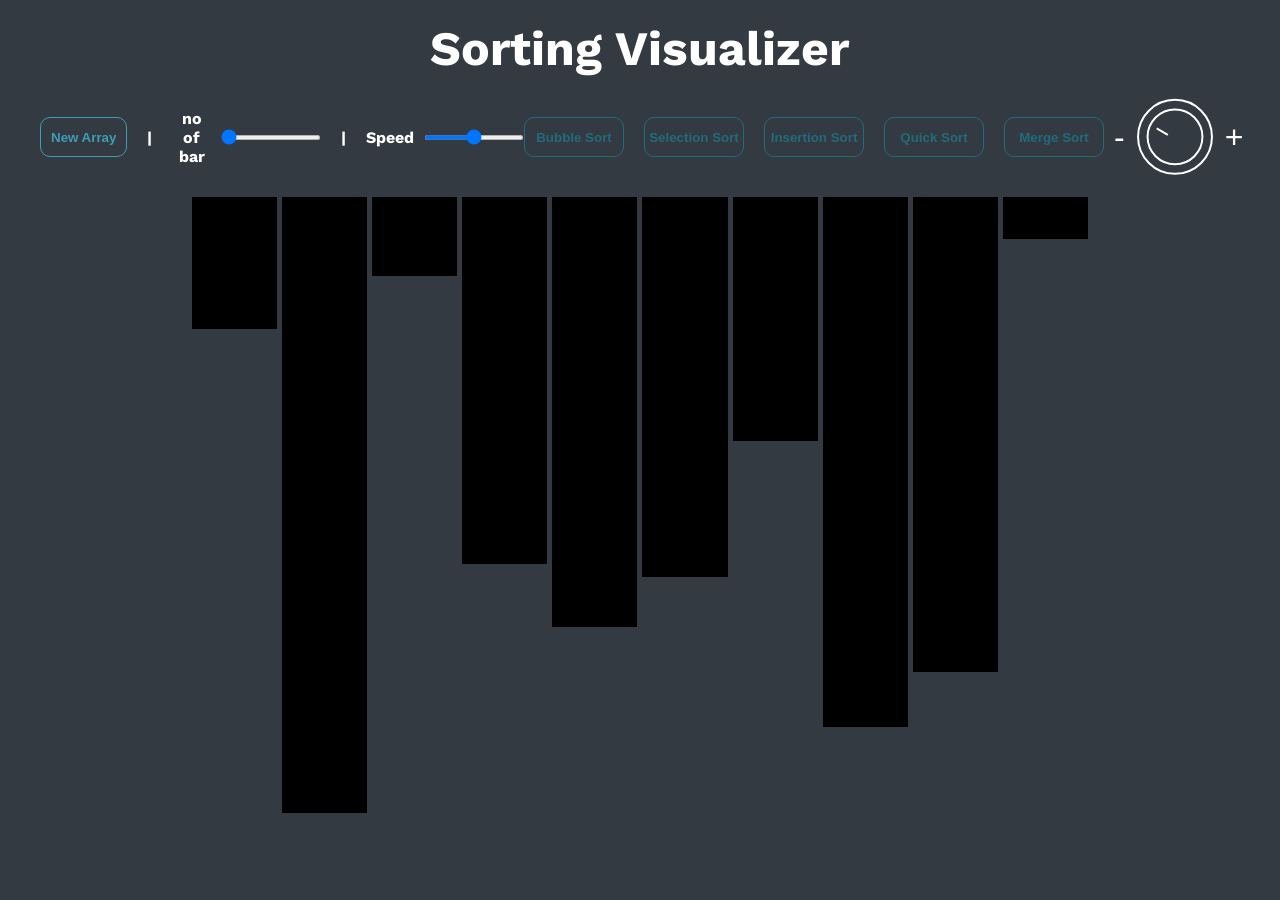
<file: index.html>
<!DOCTYPE html>
<html lang="en">
  <head>
    <meta charset="UTF-8" />
    <meta name="viewport" content="width=device-width, initial-scale=1.0" />
    <title>Sorting Visualizer</title>
    <link rel="icon" href="https://cdn.pixabay.com/photo/2016/03/23/17/26/music-note-1275177_1280.png" type="image/x-icon">
    <link rel="stylesheet" href="style.css" />
    <link rel="preconnect" href="https://fonts.googleapis.com" />
    <link rel="preconnect" href="https://fonts.gstatic.com" crossorigin />
    <meta name="favicon" content="no-favicon">
    <link
      href="https://fonts.googleapis.com/css2?family=Inter:wght@400;700&family=Montserrat:wght@400;700&family=Poppins:wght@200;300;400;500&family=Roboto:wght@100;300;400;500;700;900&family=Ubuntu:wght@300;400;500;700&family=Work+Sans&display=swap"
      rel="stylesheet"
    />
  </head>
  <body>
    <div class="main-container">
      <h1>Sorting Visualizer</h1>
      <div class="options">
        <div class="options-container">
          <button class="new-array" id="new-array">New Array</button>
          <span> | </span>
          <div class="bars-num">
            <p>no of bar</p>
            <input
              type="range"
              min="10"
              max="100"
              value="10"
              class="bars-slider"
              id="bars-slider"
            />
          </div>
          <span> | </span>
          <div class="speed-of-sorting">
            <p>Speed</p>
            <input
              type="range"
              min="1"
              max="5"
              value="3"
              class="speed-slider"
              id="speed-slider"
            />
          </div>
        </div>
        <div class="sorting-options">
          <button class="bubble-sort sort-button" id="bubble-sort">
            Bubble Sort
          </button>
          <button class="selection-sort sort-button" id="selection-sort">
            Selection Sort
          </button>
          <button class="insertion-sort sort-button" id="insertion-sort">
            Insertion Sort
          </button>
          <button class="quick-sort sort-button" id="quick-sort">
            Quick Sort
          </button>
          <button class="merge-sort sort-button" id="merge-sort">
            Merge Sort
          </button>
        </div>
        <div class="volume-knob-controls">
          <button id="decrease">-</button><img
              id="volume_knob"
              src="volume knob logo/Volume_knob_logo_white (2).svg"
              alt=""
          />
          <button id="increase">+</button>
        </div>
      </div>
      <div class="bars-container">
        <div id="bars"></div>
      </div>
    </div>
    <script src="index.js"></script>
    <script src="sorting.js"></script>
  </body>
</html>
</file>
<file: style.css>
*{
    margin: 0;
    padding: 0;
    --rotation: 10deg
}
body{
    background-color: #343A41;
    font-family: 'Inter', sans-serif;
    font-family: 'Montserrat', sans-serif;
    font-family: 'Poppins', sans-serif;
    font-family: 'Roboto', sans-serif;
    font-family: 'Ubuntu', sans-serif;
    font-family: 'Work Sans', sans-serif;
    font-size: 16px;
    font-weight: 700;
    color: white;
}
.main-container{
    margin: 20px;
    text-align: center;
}
h1{
    font-size: 48px;
}
button{
    padding: 10px;
    background: transparent;
    border: none;
    border-radius: 10px;
}

.options{
    display: flex;
    margin-top: 20px;
    padding: 0px 20px;
    align-items: center;
    justify-content: space-between;
}
.options-container{
    display: flex;
    align-items: center;
    gap: 20px;
}
.new-array{
    display: flex;
    white-space: nowrap;
    align-items: center;
    justify-content: center;
    color: rgb(61, 158, 182);
    width: 100px;
    height: 40px;
    border: 1px solid rgb(61, 158, 182);
    transition: width 0.3s ease-in-out, height 0.3s ease-in-out,box-shadow 0.3s ease-in-out;
    font-weight: 700;
}
.new-array:hover{
    width: 120px;
    height: 60px;
    box-shadow: 0px 0px 30px rgb(61, 158, 182);
}
.sorting-options{
    display: flex;
    align-items: center;
    flex-direction: row;
    gap: 20px;
}
.bars-container{
    display: flex;
    align-items: center;
    justify-content: center;
    margin-inline: auto;
}
#volume_knob{
    height: 80px;
    width: 80px;
    transition: transform 0.2s ease;
}
.volume-first{
    transform: rotate(-30deg);
}
.volume-knob-controls{
    display: flex;
    align-items: center;
}
.volume-knob-controls button{
    color: white;
    font-size: 32px;
    cursor: pointer;
}
#bars{
    margin-top: 20px;
    display: flex;
    height: 70vh;
    width: 70vw;
    gap: 5px;
    flex-direction: row;
    margin-inline: auto;
}
.sort-button {
    display: flex;
    white-space: nowrap;
    align-items: center;
    justify-content: center;
    color: rgb(33, 107, 126);
    font-weight: 700;
    width: 100px;
    height: 40px;
    border: 1px solid rgb(33, 107, 126);
    transition: width 0.3s ease-in-out, height 0.3s ease-in-out,box-shadow 0.3s ease-in-out;
}
.sort-button:hover{
    width: 120px;
    height: 60px;
    box-shadow: 0px 0px 30px rgb(33, 107, 126);
}

input[type="range"].bars-slider,
input[type="range"].speed-slider {
    width: 100px; 
    height: 5px; 
    background: #ccc;
    border-radius: 5px; 
    outline: none; 
    margin: 0; 
}

/* Style for the slider thumb/handle */
input[type="range"].bars-slider::-webkit-slider-thumb,
input[type="range"].speed-slider::-webkit-slider-thumb {
    -webkit-appearance: none;
    appearance: none;
    width: 16px; 
    height: 16px;
    background: #007BFF; 
    border-radius: 50%; 
    cursor: pointer;
}

.bars-num,.speed-of-sorting{
    display: flex;
    align-items: center;
    gap: 10px;
}
</file>
